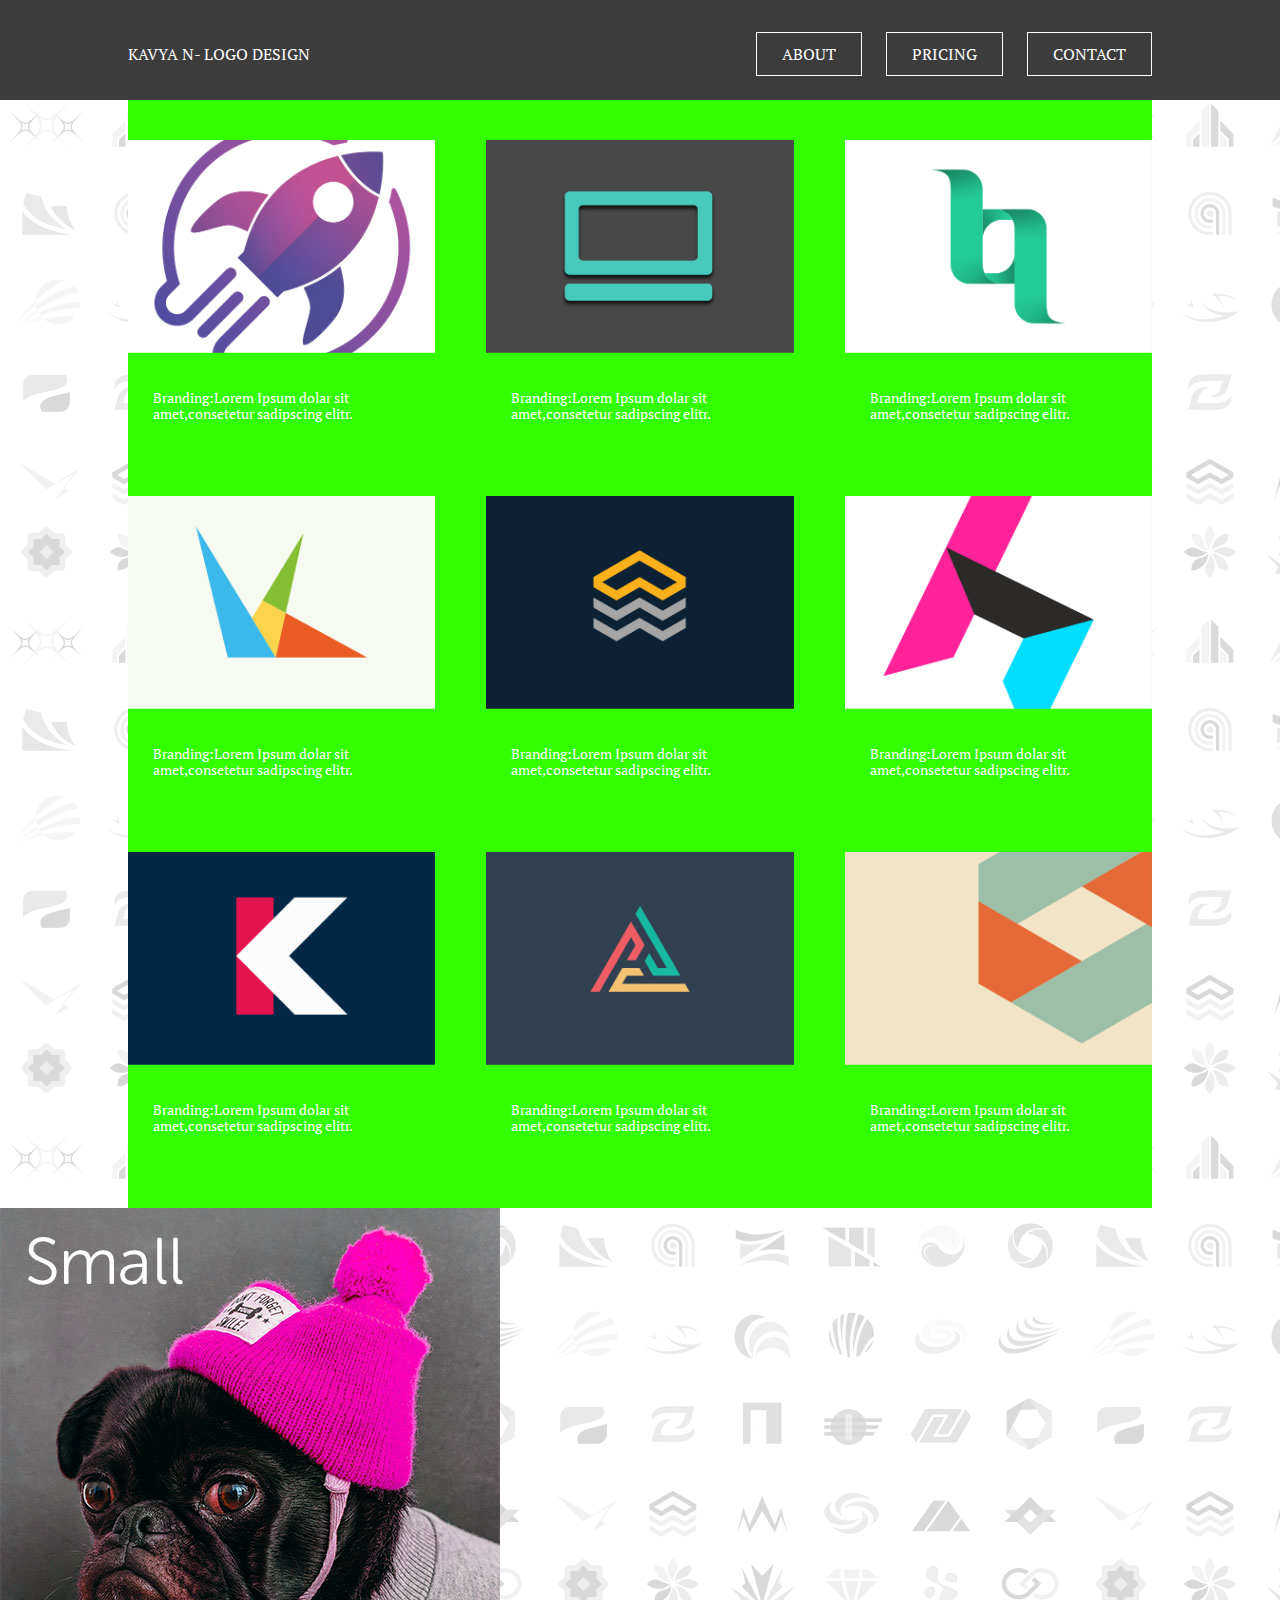
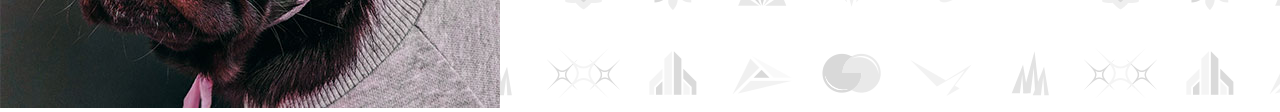
<file: index.html>
<!DOCTYPE html>
<html>
    <head>
        <meta charset="UTF-8">
        <meta name="viewport" content="widthdevice-width,initial-scales1.0">
        <meta http-equiv="X-UA-Compatible" content="ie=edge">
        <title>Kavya Nair Branding and Logo Design</title>
        <link rel="stylesheet" href="css-reset.css">
        <link rel="stylesheet" href="style.css">
        <link rel="preconnect" href="https://fonts.googleapis.com">
       <link 
       href="https://fonts.googleapis.com/css2?family=PT+Serif&family=Playfair+Display&family=Roboto:ital,wght@1,700&display=swap" 
       rel="stylesheet">
       <script src="jquery-3.6.4.js"></script>
       <script src="jav.js"></script>
    </head>
    <body background="Logo Background.png">
        <div class="head">
            <header>
                <div class="LOGO"><span class="highlight">KAVYA N</span>- LOGO DESIGN</div>
                <nav>
                <a href="#" target="_blank" class="my">ABOUT</a>
                <a href="#" target="_blank" class="my">PRICING</a>
                <a href="#" target="_blank" class="my">CONTACT</a>
                </nav>
                <div class="mob-wrap">
                    <img src="icon-burger-menu.svg" alt="Mobile Menu Icon" style="width:40px" class="menu">
                    <div class="mob-nav">
                        <a href="#" target="_blank" class="my-nav">ABOUT</a>
                        <a href="#" target="_blank" class="my-nav">PRICING</a>
                        <a href="#" target="_blank" class="my-nav">CONTACT</a>
                    </div>
                </div>
            </header>
        </div>
        <div class="box">
         <div class="col"><img src="image1@2x.png" alt=""><p>Branding:Lorem Ipsum dolar sit amet,consetetur sadipscing elitr.</p></div>   
         <div class="col"><img src="image2@2x.png" alt=""><p>Branding:Lorem Ipsum dolar sit amet,consetetur sadipscing elitr.</p></div>   
         <div class="col  hide-mobile"><img src="image3@2x.png" alt=""><p>Branding:Lorem Ipsum dolar sit amet,consetetur sadipscing elitr.</p></div>   
         <div class="col hide-mobile"><img src="image4@2x.png" alt=""><p>Branding:Lorem Ipsum dolar sit amet,consetetur sadipscing elitr.</p></div>   
         <div class="col hide-mobile"><img src="image5@2x.png" alt=""><p>Branding:Lorem Ipsum dolar sit amet,consetetur sadipscing elitr.</p></div>   
         <div class="col hide-mobile"><img src="image6@2x.png" alt=""><p>Branding:Lorem Ipsum dolar sit amet,consetetur sadipscing elitr.</p></div>   
         <div class="col hide-mobile"><img src="image7@2x.png" alt=""><p>Branding:Lorem Ipsum dolar sit amet,consetetur sadipscing elitr.</p></div>   
         <div class="col hide-mobile"><img src="image8@2x.png" alt=""><p>Branding:Lorem Ipsum dolar sit amet,consetetur sadipscing elitr.</p></div>   
         <div class="col hide-mobile"><img src="image9@2x.png" alt=""><p>Branding:Lorem Ipsum dolar sit amet,consetetur sadipscing elitr.</p></div>   
         <div class="col hide-desktop-only hide-mobile"><h1>Box10</h1></div>   
        </div>
        <img src="pug-charles-unsplash-small.jpg" width:125px alt="Pug">
        </img>
    </body>
</html>
</file>
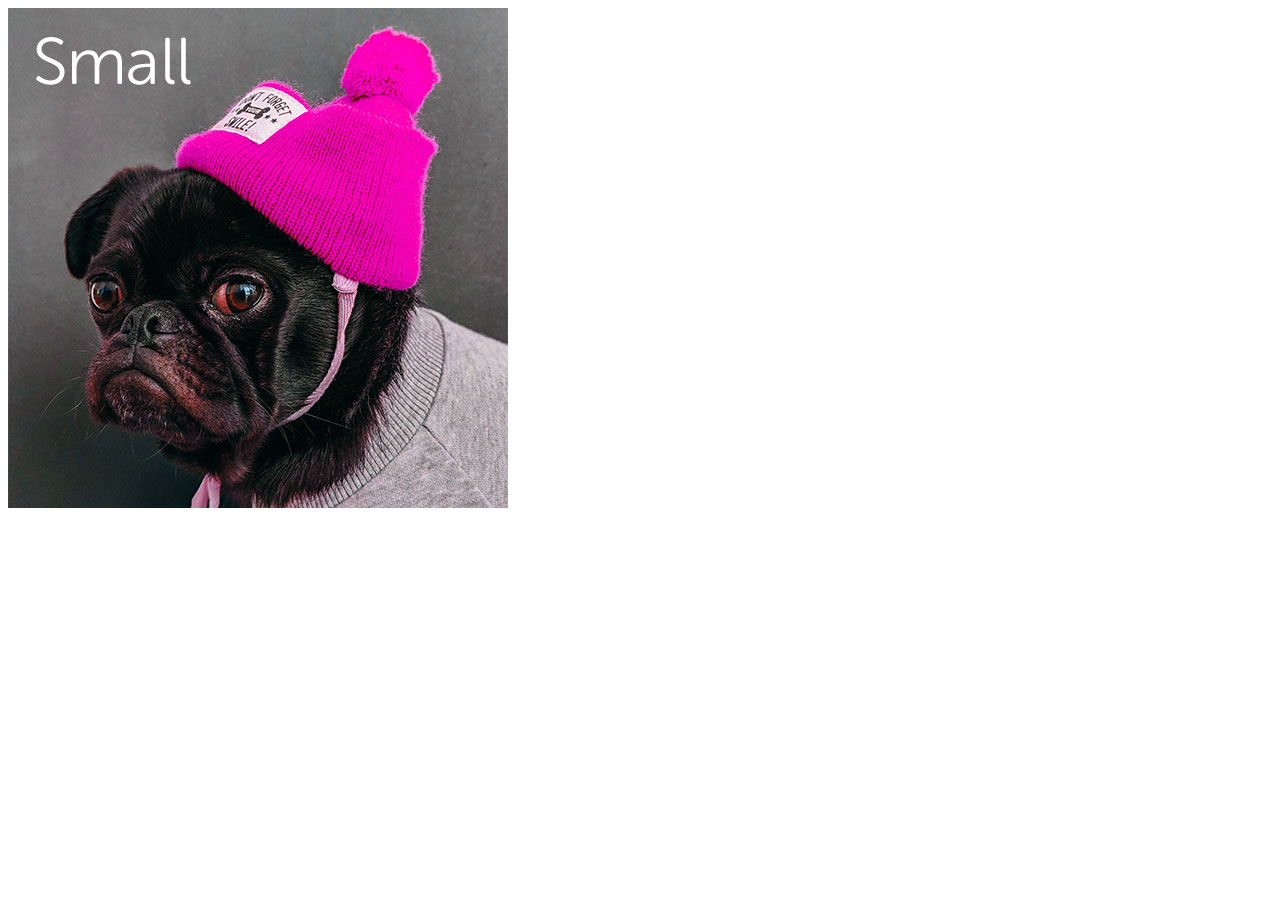
<file: image-srcset.html>
<!DOCTYPE html>
<html lang="en">
<head>
    <meta charset="UTF-8">
    <meta http-equiv="X-UA-Compatible" content="IE=edge">
    <meta name="viewport" content="width=device-width, initial-scale=1.0">
    <title>Document</title>
</head>
<body>
   <img src="pug-charles-unsplash-small.jpg" > 
</body>
</html>
</file>
<file: style.css>
/* Global View */
body{margin:0%; font-family: 'PT Serif', serif;}

a{color: white;
text-decoration: none;}

.box{background-color:rgb(51, 255, 0);
min-height: 500px;
width: 1024px;
margin:0 auto;
display: flex;
flex-wrap: wrap;
justify-content: space-between;
padding-top: 140px;}

.head{background-color:rgb(60,60,60);
    min-height: 100px;
    position: fixed;
    width: 100%;
}

header{
    min-height: 50px;
    max-width: 1024px;
    margin: 0 auto;
    display:flex;
    justify-content: space-between;
    padding-top: 45px;
}

.LOGO{color:white}

.my{padding:10px 25px;
border-width: 1px;
border-style: solid;
margin-left: 20px;}

.highlight{font-weight:700px;}

.mob-wrap{display: none;}

.col{
width:30%;
margin-bottom:40px;}

.hide-desktop-only{
    display: none;
}

.col img{
    width:100%;
    height:auto;

}

.col p{
    font-size: 0.875rem;
    padding: 20px 25px;
    color:white;
    line-height: 1.25rems;
}

/* Tablet view */
@media(max-width:768px){
    .col{
        
        width:45%
    }
    .box{background-color:rgb(51, 255, 0);
        min-height:350px;
         width:500px;
        padding-top: 300px;
        margin-left: auto;
         margin-right: auto;}

    .hide-desktop-only{
        display:block;
    }
    .mob-wrap{display:block;padding-right: 30px;}

    .mob-nav{display:none; position:absolute;padding-top: 30px;}

    .my-nav{display: block;background-color: coral;padding: 15px 30px;margin-left: -70px;text-align: center;}
}

/* Mobile View */
@media(max-width:400px){
    .col{width:30%}

    .hide-mobile{display:none;}

    header{display:block;text-align:center;}

    nav{display: none;}

    nav a{display: block;}

    .LOGO{padding: 40px 0px;}

    .mob-wrap{display:block;padding-right: 30px;}

    .mob-nav{display:none; position:absolute;padding-top: 30px;}

    .my-nav{display: block;background-color: coral;padding: 15px 30px;margin-left: -70px;text-align: center;}

    .my{margin-left: 0;}

}

@media(max-width:679px){
    .col{width:30%;padding-top:40px;}

    .hide-mobile{display:hidden;}

    .box{background-color:rgb(51, 255, 0);
    min-height:350px;
     width:500px;
    padding-top: 300px;
    margin-left: auto;
     margin-right: auto;}

    .hide-mobile{display:none;}
    header{display:block;text-align:center;}
    nav a{display: block;}
    .LOGO{padding: 40px 0px;}
    nav a{display: none;}
    .my{margin-left: 0;}
    .mob-wrap{display:block;padding-right: 30px;}

    .mob-nav{display:none; position:relative;}

    .my-nav{display: block;background-color: coral;text-align: center;margin-left:-70px}

}
</file>
